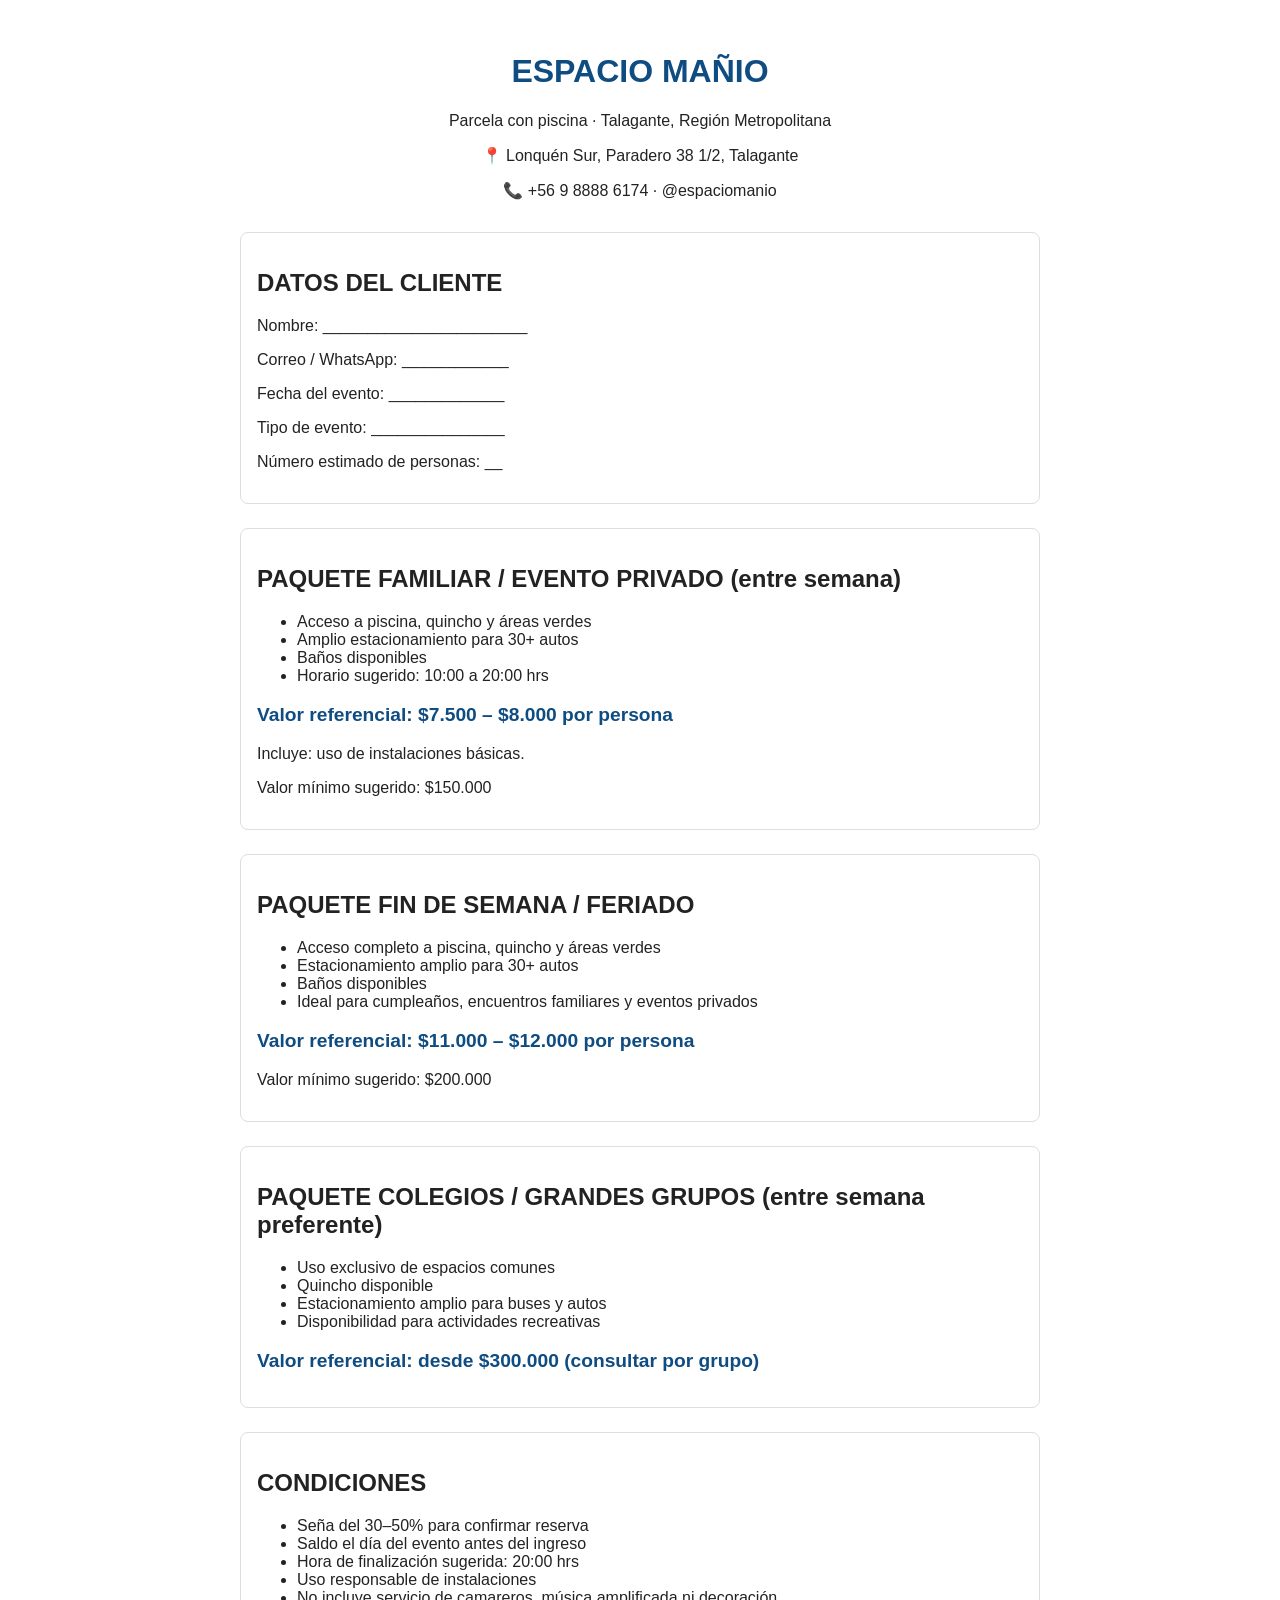
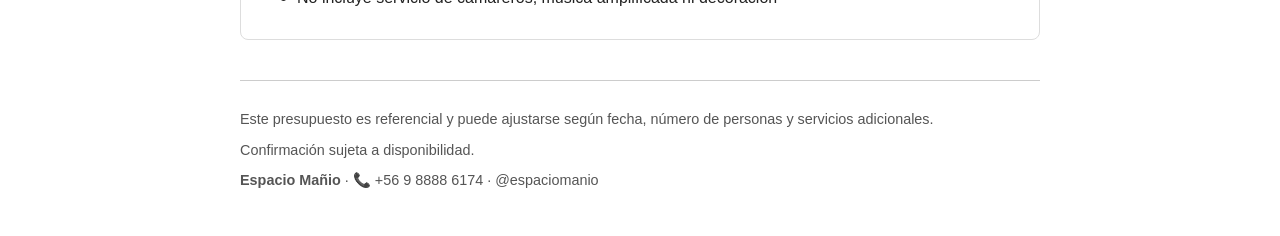
<file: 01-Presupuestos/presupuesto-espacio-manio.html>
<!DOCTYPE html>
<html lang="es">
<head>
<meta charset="UTF-8">
<title>Presupuesto - Espacio Mañio</title>
<style>
  body { font-family: Arial, sans-serif; color: #222; max-width: 800px; margin: 0 auto; padding: 32px; }
  h1 { color: #0f4c81; }
  .header { text-align: center; margin-bottom: 32px; }
  .section { margin: 24px 0; padding: 16px; border: 1px solid #ddd; border-radius: 8px; }
  .price { color: #0f4c81; font-weight: bold; font-size: 1.2em; }
  .footer { margin-top: 40px; font-size: 0.9em; color: #555; border-top: 1px solid #ccc; padding-top: 16px; }
</style>
</head>
<body>
  <div class="header">
    <h1>ESPACIO MAÑIO</h1>
    <p>Parcela con piscina · Talagante, Región Metropolitana</p>
    <p>📍 Lonquén Sur, Paradero 38 1/2, Talagante</p>
    <p>📞 +56 9 8888 6174 · @espaciomanio</p>
  </div>

  <div class="section">
    <h2>DATOS DEL CLIENTE</h2>
    <p>Nombre: _______________________</p>
    <p>Correo / WhatsApp: ____________</p>
    <p>Fecha del evento: _____________</p>
    <p>Tipo de evento: _______________</p>
    <p>Número estimado de personas: __</p>
  </div>

  <div class="section">
    <h2>PAQUETE FAMILIAR / EVENTO PRIVADO (entre semana)</h2>
    <ul>
      <li>Acceso a piscina, quincho y áreas verdes</li>
      <li>Amplio estacionamiento para 30+ autos</li>
      <li>Baños disponibles</li>
      <li>Horario sugerido: 10:00 a 20:00 hrs</li>
    </ul>
    <p class="price">Valor referencial: $7.500 – $8.000 por persona</p>
    <p>Incluye: uso de instalaciones básicas.</p>
    <p>Valor mínimo sugerido: $150.000</p>
  </div>

  <div class="section">
    <h2>PAQUETE FIN DE SEMANA / FERIADO</h2>
    <ul>
      <li>Acceso completo a piscina, quincho y áreas verdes</li>
      <li>Estacionamiento amplio para 30+ autos</li>
      <li>Baños disponibles</li>
      <li>Ideal para cumpleaños, encuentros familiares y eventos privados</li>
    </ul>
    <p class="price">Valor referencial: $11.000 – $12.000 por persona</p>
    <p>Valor mínimo sugerido: $200.000</p>
  </div>

  <div class="section">
    <h2>PAQUETE COLEGIOS / GRANDES GRUPOS (entre semana preferente)</h2>
    <ul>
      <li>Uso exclusivo de espacios comunes</li>
      <li>Quincho disponible</li>
      <li>Estacionamiento amplio para buses y autos</li>
      <li>Disponibilidad para actividades recreativas</li>
    </ul>
    <p class="price">Valor referencial: desde $300.000 (consultar por grupo)</p>
  </div>

  <div class="section">
    <h2>CONDICIONES</h2>
    <ul>
      <li>Seña del 30–50% para confirmar reserva</li>
      <li>Saldo el día del evento antes del ingreso</li>
      <li>Hora de finalización sugerida: 20:00 hrs</li>
      <li>Uso responsable de instalaciones</li>
      <li>No incluye servicio de camareros, música amplificada ni decoración</li>
    </ul>
  </div>

  <div class="footer">
    <p>Este presupuesto es referencial y puede ajustarse según fecha, número de personas y servicios adicionales.</p>
    <p>Confirmación sujeta a disponibilidad.</p>
    <p><strong>Espacio Mañio</strong> · 📞 +56 9 8888 6174 · @espaciomanio</p>
  </div>
</body>
</html>
</file>
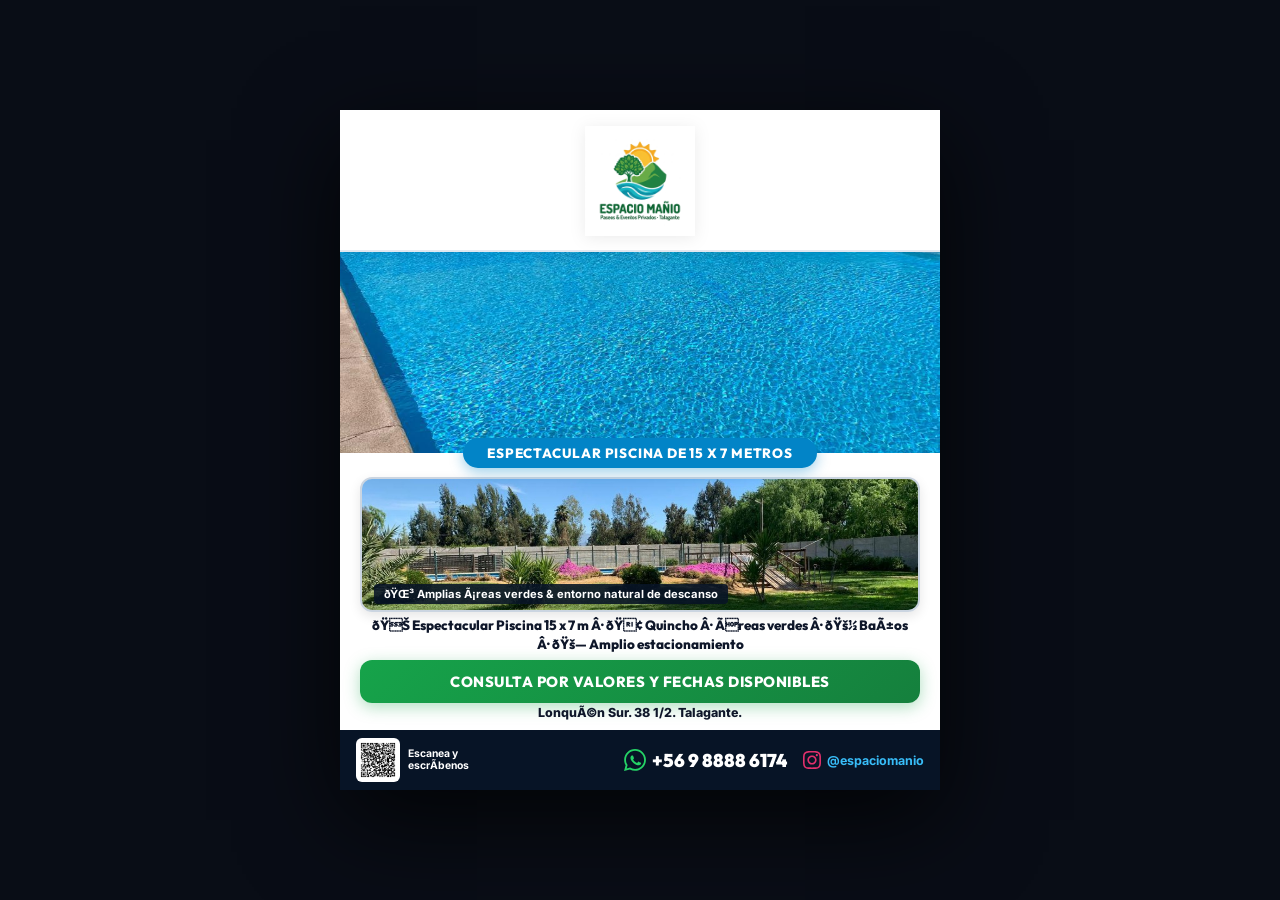
<file: 05-Flyers/afiche_espacio_manio_profesional.html>
﻿<!DOCTYPE html>
<html lang="es">
<head>
  <meta charset="UTF-8">
  <meta name="viewport" content="width=device-width, initial-scale=1.0">
  <title>Espacio MaÃ±io â€” Afiche Oficial Limpio con Logo Institucional</title>
  <link href="https://fonts.googleapis.com/css2?family=Outfit:wght@400;500;600;700;800;900&family=Inter:wght@400;500;600;700;800&display=swap" rel="stylesheet">
  <style>
    *, *::before, *::after { box-sizing: border-box; margin: 0; padding: 0; }

    body {
      font-family: 'Inter', system-ui, sans-serif;
      background: #090d16;
      display: flex;
      justify-content: center;
      align-items: center;
      min-height: 100vh;
      padding: 20px;
    }

    /* Canvas 600x680 px (Formato 1:1 Cuadrado / Retrato de Alta DefiniciÃ³n) */
    .flyer {
      width: 600px;
      height: 680px;
      background: #ffffff;
      position: relative;
      overflow: hidden;
      box-shadow: 0 30px 90px rgba(0,0,0,0.75);
      display: flex;
      flex-direction: column;
    }

    /* BARRA SUPERIOR BLANCA DESTACANDO EL LOGO INSTITUCIONAL OFICIAL (MÃXIMA RELEVANCIA) */
    .brand-header {
      background: #ffffff;
      padding: 16px 20px 14px;
      display: flex;
      align-items: center;
      justify-content: center;
      border-bottom: 2px solid #e2e8f0;
      box-shadow: 0 4px 14px rgba(0,0,0,0.06);
      z-index: 10;
    }

    .brand-logo-img {
      height: 110px;
      width: auto;
      object-fit: contain;
      filter: drop-shadow(0 2px 8px rgba(0,0,0,0.08));
    }

    /* SECCIÃ“N HERO PISCINA REAL: 100% LIMPIA SIN LETRAS REDUNDANTES SOBREPUESTAS */
    .hero-section {
      position: relative;
      height: 250px;
      background: url('piscina_15x7.jpg') center 55%/cover no-repeat;
      display: flex;
      flex-direction: column;
      align-items: center;
      justify-content: flex-end;
      padding: 16px;
    }

    /* BADGE CELESTE SOBRE LA PISCINA */
    .pool-badge {
      position: absolute;
      bottom: -15px;
      z-index: 3;
      background: #0284c7;
      color: #ffffff;
      font-family: 'Outfit', sans-serif;
      font-size: 0.84rem;
      font-weight: 800;
      padding: 7px 24px;
      border-radius: 20px;
      letter-spacing: 0.8px;
      text-transform: uppercase;
      box-shadow: 0 4px 14px rgba(2, 132, 199, 0.4);
    }

    /* SECCIÃ“N MEDIA: FOTO ÃREAS VERDES REAL + SERVICIOS + CTA + DIRECCIÃ“N */
    .body-section {
      flex: 1;
      background: #ffffff;
      padding: 24px 20px 10px;
      display: flex;
      flex-direction: column;
      justify-content: space-between;
    }

    .green-photo-card {
      height: 135px;
      border-radius: 12px;
      overflow: hidden;
      background: url('pradera_flores_oficial.jpg') center 40%/cover no-repeat;
      border: 2px solid #cbd5e1;
      box-shadow: 0 4px 12px rgba(0,0,0,0.1);
      display: flex;
      align-items: flex-end;
      padding: 6px 12px;
    }

    .green-photo-tag {
      background: rgba(7, 20, 38, 0.88);
      color: #ffffff;
      font-size: 0.7rem;
      font-weight: 700;
      padding: 3px 10px;
      border-radius: 4px;
    }

    /* SERVICIOS CON ÃCONO DE PARRILLA ðŸ¢ ANTES DE QUINCHO (SIN ÃRBOL DESPUÃ‰S DE QUINCHO) */
    .services-line {
      text-align: center;
      color: #0f172a;
      font-family: 'Outfit', sans-serif;
      font-size: 0.84rem;
      font-weight: 800;
      line-height: 1.4;
      padding: 4px 10px;
    }

    /* BOTÃ“N VERDE CTA OFICIAL */
    .cta-button {
      background: linear-gradient(135deg, #16a34a 0%, #15803d 100%);
      color: #ffffff;
      text-align: center;
      padding: 12px 18px;
      border-radius: 12px;
      font-family: 'Outfit', sans-serif;
      font-weight: 800;
      font-size: 0.92rem;
      letter-spacing: 0.5px;
      text-transform: uppercase;
      box-shadow: 0 4px 16px rgba(22, 163, 74, 0.35);
      margin: 2px 0;
    }

    /* DIRECCIÃ“N EXACTA */
    .address-text {
      text-align: center;
      color: #0f172a;
      font-size: 0.78rem;
      font-weight: 800;
    }

    /* PIE DE CONTACTO CON LOGOS OFICIALES DE WHATSAPP E INSTAGRAM Y TELÃ‰FONO +56 9 8888 6174 */
    .footer-bar {
      background: #071426;
      padding: 8px 16px;
      display: flex;
      align-items: center;
      justify-content: space-between;
    }

    .qr-block {
      display: flex;
      align-items: center;
      gap: 8px;
    }

    .qr-box {
      width: 44px;
      height: 44px;
      background: #ffffff;
      border-radius: 6px;
      padding: 2px;
      display: flex;
      align-items: center;
      justify-content: center;
      overflow: hidden;
    }

    .qr-box img {
      display: block;
      width: 100%;
      height: 100%;
      object-fit: contain;
    }

    .qr-label {
      color: #ffffff;
      font-size: 0.65rem;
      font-weight: 700;
      line-height: 1.2;
    }

    .contact-block {
      display: flex;
      align-items: center;
      gap: 16px;
    }

    .phone-row, .instagram-row {
      display: flex;
      align-items: center;
      gap: 6px;
    }

    .phone-number {
      color: #ffffff;
      font-family: 'Outfit', sans-serif;
      font-size: 1.15rem;
      font-weight: 900;
    }

    .instagram-tag {
      color: #38bdf8;
      font-size: 0.78rem;
      font-weight: 700;
    }
  </style>
</head>
<body>

  <div class="flyer">
    <!-- BARRA SUPERIOR: LOGO INSTITUCIONAL DESTACADO EN TAMAÃ‘O PROMINENTE -->
    <div class="brand-header">
      <img src="logo_espacio_manio_oficial.png" alt="Logo Oficial Espacio MaÃ±io" class="brand-logo-img">
    </div>

    <!-- HERO SUPERIOR PISCINA REAL: 100% LIMPIA Y VISIBLE (SIN LETRAS REDUNDANTES) -->
    <div class="hero-section">
      <div class="pool-badge">ESPECTACULAR PISCINA DE 15 X 7 METROS</div>
    </div>

    <!-- SECCIÃ“N MEDIA: FOTO ÃREAS VERDES REAL + SERVICIOS + CTA + DIRECCIÃ“N -->
    <div class="body-section">
      <!-- Foto Real Ãreas Verdes -->
      <div class="green-photo-card">
        <div class="green-photo-tag">ðŸŒ³ Amplias Ã¡reas verdes & entorno natural de descanso</div>
      </div>

      <!-- Texto de Servicios con Ãcono de Parrilla ðŸ¢ ANTES de Quincho (SIN ÃRBOL DESPUÃ‰S) -->
      <div class="services-line">
        ðŸŠ Espectacular Piscina 15 x 7 m Â· ðŸ¢ Quincho Â· Ãreas verdes Â· ðŸš½ BaÃ±os Â· ðŸš— Amplio estacionamiento
      </div>

      <!-- BotÃ³n Verde CTA Exacto -->
      <div class="cta-button">
        Consulta por valores y fechas disponibles
      </div>

      <!-- DirecciÃ³n Exacta -->
      <div class="address-text">
        LonquÃ©n Sur. 38 1/2. Talagante.
      </div>
    </div>

    <!-- PIE DE CONTACTO CON LOGOS OFICIALES DE WHATSAPP E INSTAGRAM Y TELÃ‰FONO +56 9 8888 6174 -->
    <div class="footer-bar">
      <div class="qr-block">
        <div class="qr-box">
          <img src="qr_whatsapp_oficial.png" alt="QR para escribir al WhatsApp oficial de Espacio Mañio">
        </div>
        <span class="qr-label">Escanea y<br>escrÃ­benos</span>
      </div>

      <div class="contact-block">
        <!-- Logo Oficial de WhatsApp + NÃºmero +56 9 8888 6174 -->
        <div class="phone-row">
          <svg width="22" height="22" viewBox="0 0 24 24" fill="#25D366">
            <path d="M.057 24l1.687-6.163c-1.041-1.804-1.588-3.849-1.587-5.946.003-6.556 5.338-11.891 11.893-11.891 3.181.001 6.167 1.24 8.413 3.488 2.245 2.248 3.481 5.236 3.48 8.414-.003 6.557-5.338 11.892-11.893 11.892-1.99-.001-3.951-.5-5.688-1.448l-6.305 1.654zm6.597-3.807c1.676.995 3.276 1.591 5.392 1.592 5.448 0 9.886-4.434 9.889-9.885.002-5.462-4.415-9.89-9.881-9.892-5.452 0-9.887 4.434-9.889 9.884-.001 2.225.651 3.891 1.746 5.634l-.999 3.648 3.742-.981zm11.387-5.464c-.285-.143-1.687-.833-1.947-.928-.26-.095-.449-.143-.639.143-.19.286-.736.928-.903 1.119-.166.19-.332.214-.618.071-.285-.143-1.205-.444-2.296-1.416-.848-.755-1.42-1.688-1.587-1.974-.167-.286-.018-.44.125-.583.129-.129.285-.333.428-.5.143-.166.19-.286.285-.476.095-.19.047-.357-.024-.5-.071-.143-.639-1.547-.875-2.118-.23-.553-.464-.479-.639-.487-.166-.008-.356-.01-.546-.01s-.5.071-.76.357c-.26.286-.998.976-.998 2.38 0 1.404 1.022 2.76 1.165 2.951.143.19 2.013 3.074 4.877 4.31.682.294 1.214.47 1.63.603.684.217 1.307.186 1.798.113.548-.082 1.687-.69 1.925-1.356.238-.666.238-1.237.166-1.356-.07-.119-.26-.19-.545-.333z"/>
          </svg>
          <span class="phone-number">+56 9 8888 6174</span>
        </div>
        <!-- Logo Oficial de Instagram + @espaciomanio -->
        <div class="instagram-row">
          <svg width="18" height="18" viewBox="0 0 24 24" fill="#e1306c">
            <path d="M12 2.163c3.204 0 3.584.012 4.85.07 3.252.148 4.771 1.691 4.919 4.919.058 1.265.069 1.645.069 4.849 0 3.205-.012 3.584-.069 4.849-.149 3.225-1.664 4.771-4.919 4.919-1.266.058-1.644.07-4.85.07-3.204 0-3.584-.012-4.849-.07-3.26-.149-4.771-1.699-4.919-4.92-.058-1.265-.07-1.644-.07-4.849 0-3.204.013-3.583.07-4.849.149-3.227 1.664-4.771 4.919-4.919 1.266-.057 1.645-.069 4.849-.069zm0-2.163c-3.259 0-3.667.014-4.947.072-4.358.2-6.78 2.618-6.98 6.98-.059 1.281-.073 1.689-.073 4.948 0 3.259.014 3.668.072 4.948.2 4.358 2.618 6.78 6.98 6.98 1.281.058 1.689.072 4.948.072 3.259 0 3.668-.014 4.948-.072 4.354-.2 6.782-2.618 6.979-6.98.059-1.28.073-1.689.073-4.948 0-3.259-.014-3.667-.072-4.947-.196-4.354-2.617-6.78-6.979-6.98-1.281-.059-1.69-.073-4.949-.073zm0 5.838c-3.403 0-6.162 2.759-6.162 6.162s2.759 6.163 6.162 6.163 6.162-2.759 6.162-6.163c0-3.403-2.759-6.162-6.162-6.162zm0 10.162c-2.209 0-4-1.79-4-4 0-2.209 1.791-4 4-4s4 1.791 4 4c0 2.21-1.791 4-4 4zm6.406-11.845c-.796 0-1.441.645-1.441 1.44s.645 1.44 1.441 1.44c.795 0 1.439-.645 1.439-1.44s-.644-1.44-1.439-1.44z"/>
          </svg>
          <span class="instagram-tag">@espaciomanio</span>
        </div>
      </div>
    </div>
  </div>

</body>
</html>
</file>
